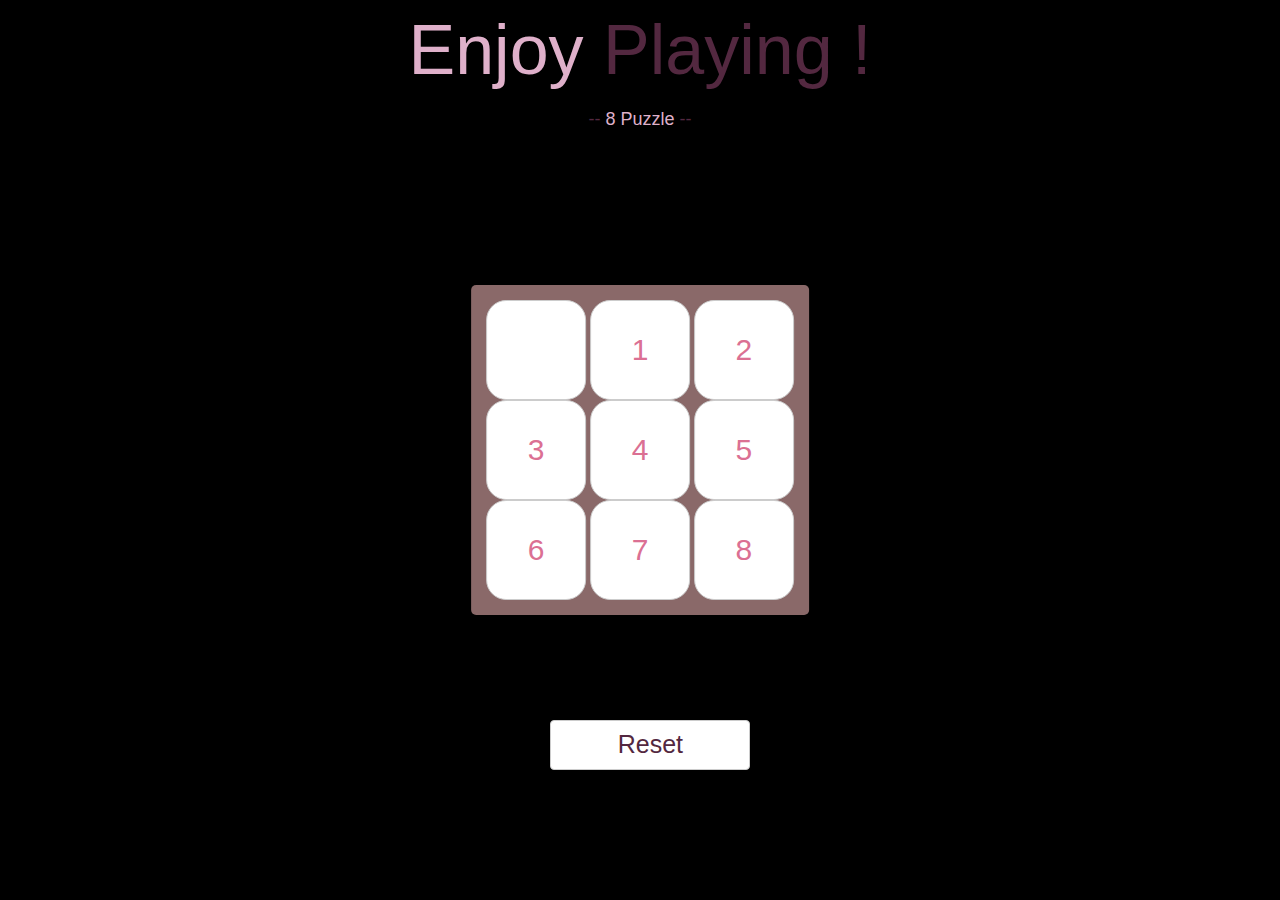
<file: index.html>
<!DOCTYPE html>
<html>
<head>
<title>8-puzzle</title>
<link rel="stylesheet" href="https://maxcdn.bootstrapcdn.com/bootstrap/3.3.7/css/bootstrap.min.css" integrity="sha384-BVYiiSIFeK1dGmJRAkycuHAHRg32OmUcww7on3RYdg4Va+PmSTsz/K68vbdEjh4u" crossorigin="anonymous">

</head>
<body style="background-color: black;">
  
<center>
<a style="text-decoration: none; font-size: 5em;" href="/">
<span style="color:#dfb0ca;">Enjoy</span>
 <span style="color: #532840;">Playing !</span>
</a>
<br />
<h4 id="game" style="color: #dfb0ca;">
    <span style="color:#532840;">-- </span>8 Puzzle<span style="color:#532840;"> --</span></h4>
<br />

<div id="puzzle" 
 style="
 position: absolute;
top: 50%;
left: 50%;
transform: translate(-50%, -50%);
box-shadow: 0 1px 4px rgba(0 , 0 , 0 ,-0.5);
padding: 15px;
background-color: rgb(138, 105, 105);
border-radius: 5px;">

  <button id="b0" class="btn btn-default" onclick="pushed(this.id)" style="width:100px; height:100px; border-radius: 20px; font-size: 30px;color:palevioletred;"> </button> 
  <button id="b1" class="btn btn-default" onclick="pushed(this.id)" style="width:100px; height:100px; border-radius: 20px; font-size: 30px;color:palevioletred;">1</button> 
  <button id="b2" class="btn btn-default" onclick="pushed(this.id)" style="width:100px; height:100px; border-radius: 20px; font-size: 30px;color:palevioletred;">2</button><br />
  <button id="b3" class="btn btn-default" onclick="pushed(this.id)" style="width:100px; height:100px; border-radius: 20px; font-size: 30px;color:palevioletred;">3</button> 
  <button id="b4" class="btn btn-default" onclick="pushed(this.id)" style="width:100px; height:100px; border-radius: 20px; font-size: 30px;color:palevioletred;">4</button> 
  <button id="b5" class="btn btn-default" onclick="pushed(this.id)" style="width:100px; height:100px; border-radius: 20px; font-size: 30px;color:palevioletred;">5</button><br />
  <button id="b6" class="btn btn-default" onclick="pushed(this.id)" style="width:100px; height:100px; border-radius: 20px; font-size: 30px;color:palevioletred;">6</button>
  <button id="b7"  class="btn btn-default" onclick="pushed(this.id)" style="width:100px; height:100px; border-radius: 20px; font-size:30px;color:palevioletred;">7</button>
  <button id="b8" class="btn btn-default" onclick="pushed(this.id)" style="width:100px; height:100px; border-radius: 20px; font-size: 30px;color:palevioletred;">8</button>
</div>

<br />
<button class="btn btn-default" style=" position: absolute; width:200px; height:50px;font-size: 25px;color:#532840; top: 80%; left:43%;" onclick="randomTaslar()">Reset</button>
<br /><br />

</center>

<script type="text/javascript" src="script.js"></script>
</body>
</html>
</file>
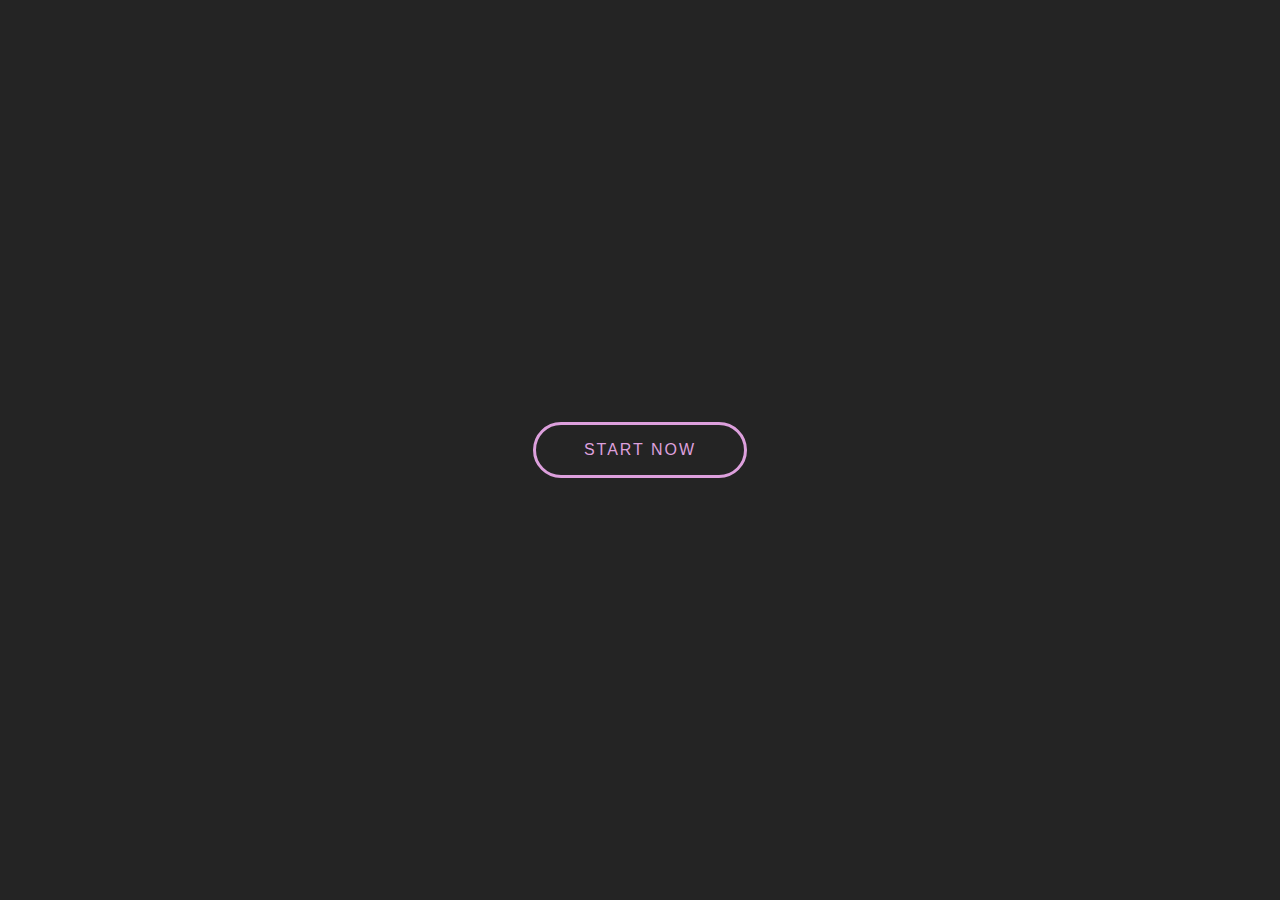
<file: page1.html>
<!doctype html>
<html>
<head>
<meta charset="utf-8">
<title>Untitled Document</title>
  
  <style>

  *{
  margin: 0;
  box-sizing: border-box;
  transition: all 0.35s linear;
  font-family: sans-serif;
  
}

body{
  height: 100vh;
  display: flex;
  justify-content: center;
  align-items: center;
  background-color: #242424;
}
h1{
    margin: 0;
    padding: 0;
    position: absolute;
    top:20%;
    transform: translateY(-50%);
    width: 100%;
    text-align: center;
    columns: #ddd;
    font-size: 5em;
    letter-spacing: 0.2em;
    color: plum;

}
h1:before{
    content: '';
    background: linear-gradient(90deg, transparent 0%, #0000, 100%);
}
h1 span{
    opacity: 0;
    display:inline-block;
    animation: animate 1s linear forwards;
    
}
@keyframes animate {
    0%{
        opacity: 0;
        transform: rotateY(90deg);
        filter: blur(10px);
    }
    100%{
        opacity: 1;
        transform: rotateY(0deg);
        filter: blur(0);
    }
    
}

a{
  padding: 16px 48px;
  border: 3px solid;
  border-radius: 48px;
  text-transform: uppercase;
  letter-spacing: 2px;
  font-weight: bold;
  color: plum;
  text-decoration: none;
}
a:hover{
  transform: scale(1.04);
  
}

a span{
  font-weight: normal;
}
  
  </style>
</head>

<body>
   
  <h1>
      <span>W</span>
      <span>E</span>
      <span>L</span>
      <span>C</span>
      <span>O</span>
      <span>M</span>
      <span>E</span>
  </h1>
  
      <a href="index.html">
    <span>Start Now</span>
      </a>
</body>
</html>
</file>
